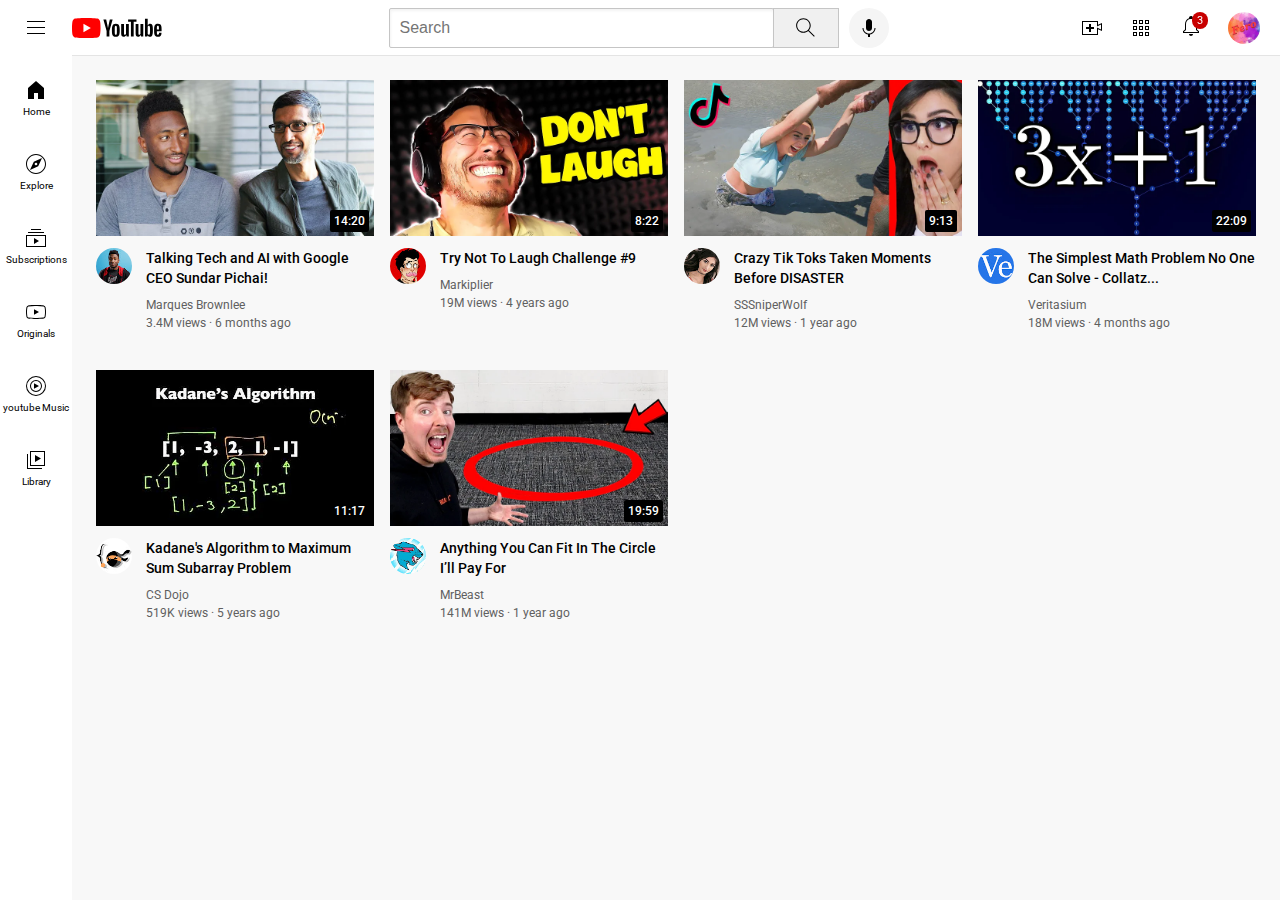
<file: index.html>
<!DOCTYPE html>
<html>
  <head>
    <title>Youtube.com Clone</title>

    <link rel="preconnect" href="https://fonts.googleapis.com">
<link rel="preconnect" href="https://fonts.gstatic.com" crossorigin>
<link href="https://fonts.googleapis.com/css2?family=Roboto:wght@400;500;700&display=swap" rel="stylesheet">

<link rel="stylesheet" href="styles/general.css">
<link rel="stylesheet" href="styles/header.css">
<link rel="stylesheet" href="styles/video.css">
<link rel="stylesheet" href="styles/sidebar.css">
  </head>

  <body>
    <div class="header">
      
      <div class="left-section">
        <img class="hamburger-menu" src="icons/hamburger-menu.svg">
        <img class="youtube-logo" src="icons/youtube-logo.svg">
      </div>
      <div class="middle-section">
                <input class="search-bar" type="text" placeholder="Search">

                <button class="search-button">
                  <img class="search-icon" src="icons/search.svg">
                  <div class="tooltip">Search</div>
                </button>
                <!--Put position absolute inside position relative-->
                  <button class="voice-search-button">
                  <img class="voice-search-icon" src="icons/voice-search-icon.svg">
                  <div class="tooltip">Search with your voice</div>
                </button>
      </div>
      <div class="right-section">
        <div class="uploud-icon-container">
          <img class="upload-icon" src="icons/upload.svg">
          <div class="tooltip">Create</div>
        </div>
        <div class="youtube-apps-container">
        <img class="youtube-apps" src="icons/youtube-apps.svg">
        <div class="tooltip">YouTube apps</div>
      </div>
      <div class="notifications-container">
        <div class="notifications-icon-container"><img class="notifications-icon" src="icons/notifications.svg">
        <div class="notifications-count">3</div>
        <div class="tooltip">Notifications</div>
      </div>
        </div>
        <img class="current-user-picture" src="channel-pictures/my-channel.jpeg">
      </div>
    </div>
    <nav class="sidebar">
    <div class="sidebar-link"><img src="icons/home.svg">
      <div>Home</div>
    </div>
    <div class="sidebar-link"><img src="icons/explore.svg">
      <div>Explore</div>
    </div>
    <div class="sidebar-link"><img src="icons/subscriptions.svg">
      <div>Subscriptions</div>
    </div>
    <div class="sidebar-link"><img src="icons/originals.svg">
      <div>Originals</div>
    </div>
    <div class="sidebar-link"><img src="icons/youtube-music.svg">
      <div>youtube Music</div>
    </div>
    <div class="sidebar-link"><img src="icons/library.svg">
      <div>Library</div>
    </div>
  </nav>
    <main>
      <section class="video-grid">
        <div class="video-preview">
          <div class="thumbnail-row">
            <img class="thumbnail" src="thumbnails/thumbnail-1.webp">
            <div class="video-time">14:20</div>
          </div>
          <div class="video-info-grid">
            <div class="channel-picture">
              <img class="profile-picture" src="channel-pictures/channel-1.jpeg">
            </div>
    
            <div class="video-info">
              <p class="video-title">
                Talking Tech and AI with Google CEO Sundar Pichai!
              </p>
      
              <p class="video-author">
                Marques Brownlee
              </p>
      
              <p class="video-stats">
                3.4M views 	&#183; 6 months ago
              </p>
            </div>
          </div>
        </div>
    
        <div class="video-preview">
          <div class="thumbnail-row">
            <img class="thumbnail" src="thumbnails/thumbnail-2.webp">
            <div class="video-time">8:22</div>
          </div>
          <div class="video-info-grid">
            <div class="channel-picture">
              <img class="profile-picture" src="channel-pictures/channel-2.jpeg">
            </div>
    
            <div class="video-info">
              <p class="video-title">
                Try Not To Laugh Challenge #9
              </p>
      
              <p class="video-author">
                Markiplier
              </p>
      
              <p class="video-stats">
                19M views  	&#183; 4 years ago
              </p>
            </div>
          </div>
        </div>
        <div class="video-preview">
          <div class="thumbnail-row">
            <img class="thumbnail" src="thumbnails/thumbnail-3.webp">
            <div class="video-time">9:13</div>
          </div>
          <div class="video-info-grid">
            <div class="channel-picture">
              <img class="profile-picture" src="channel-pictures/channel-3.jpeg">
            </div>
    
            <div class="video-info">
              <p class="video-title">
                Crazy Tik Toks Taken Moments Before DISASTER
              </p>
      
              <p class="video-author">
                SSSniperWolf
              </p>
      
              <p class="video-stats">
                12M views &#183; 1 year ago
              </p>
            </div>
          </div>
        </div>
    
        <div class="video-preview">
          <div class="thumbnail-row">
            <img class="thumbnail" src="thumbnails/thumbnail-4.webp">
            <div class="video-time">22:09</div>
          </div>
          <div class="video-info-grid">
            <div class="channel-picture">
              <img class="profile-picture" src="channel-pictures/channel-4.jpeg">
            </div>
    
            <div class="video-info">
              <p class="video-title">   
              The Simplest Math Problem No One Can Solve - Collatz...
              </p>
      
              <p class="video-author">
                Veritasium
              </p>
      
              <p class="video-stats">
                18M views	&#183; 4 months ago
              </p>
            </div>
          </div>
        </div>
        <div class="video-preview">
          <div class="thumbnail-row">
            <img class="thumbnail" src="thumbnails/thumbnail-5.webp">
            <div class="video-time">11:17</div>
          </div>
          <div class="video-info-grid">
            <div class="channel-picture">
              <img class="profile-picture" src="channel-pictures/channel-5.jpeg">
            </div>
    
            <div class="video-info">
              <p class="video-title">
                Kadane's Algorithm to Maximum Sum Subarray Problem
              </p>
      
              <p class="video-author">
                CS Dojo
              </p>
      
              <p class="video-stats">
                519K views 	&#183; 5 years ago
              </p>
            </div>
          </div>
        </div>
    
        <div class="video-preview">
          <div class="thumbnail-row">
            <img class="thumbnail" src="thumbnails/thumbnail-6.webp">
            <div class="video-time">19:59</div>
          </div>
          <div class="video-info-grid">
            <div class="channel-picture">
              <img class="profile-picture" src="channel-pictures/channel-6.jpeg">
            </div>
    
            <div class="video-info">
              <p class="video-title">
                Anything You Can Fit In The Circle I’ll Pay For
              </p>
      
              <p class="video-author">
                MrBeast
              </p>
      
              <p class="video-stats">
                141M views  	&#183; 1 year ago
              </p>
            </div>
          </div>
        </div>
      </section>
    </main>
  
  </body>
</html>
</file>
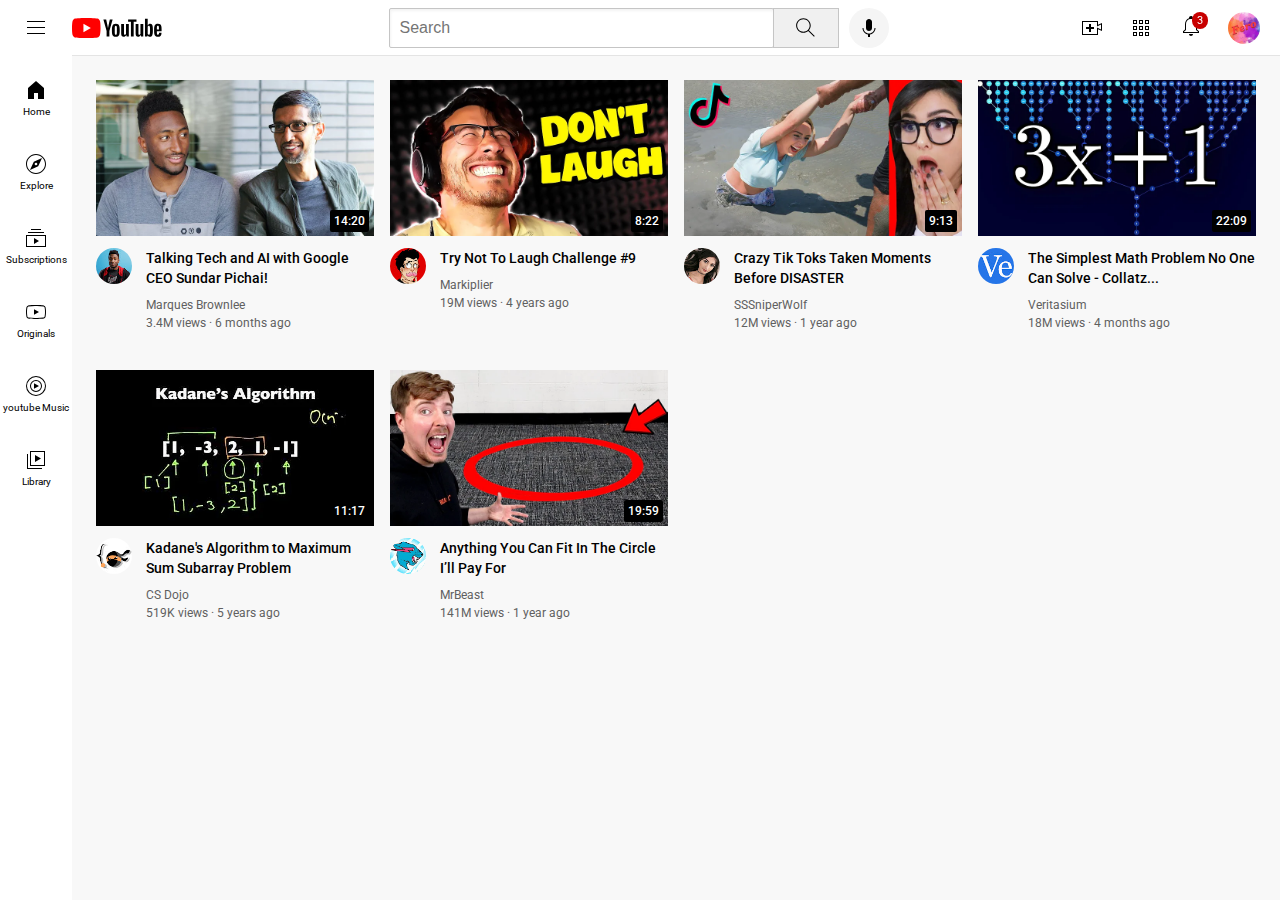
<file: youtube.html>
<!DOCTYPE html>
<html>
  <head>
    <title>Youtube.com Clone</title>

    <link rel="preconnect" href="https://fonts.googleapis.com">
<link rel="preconnect" href="https://fonts.gstatic.com" crossorigin>
<link href="https://fonts.googleapis.com/css2?family=Roboto:wght@400;500;700&display=swap" rel="stylesheet">

<link rel="stylesheet" href="styles/general.css">
<link rel="stylesheet" href="styles/header.css">
<link rel="stylesheet" href="styles/video.css">
<link rel="stylesheet" href="styles/sidebar.css">
  </head>

  <body>
    <div class="header">
      
      <div class="left-section">
        <img class="hamburger-menu" src="icons/hamburger-menu.svg">
        <img class="youtube-logo" src="icons/youtube-logo.svg">
      </div>
      <div class="middle-section">
                <input class="search-bar" type="text" placeholder="Search">

                <button class="search-button">
                  <img class="search-icon" src="icons/search.svg">
                  <div class="tooltip">Search</div>
                </button>
                <!--Put position absolute inside position relative-->
                  <button class="voice-search-button">
                  <img class="voice-search-icon" src="icons/voice-search-icon.svg">
                  <div class="tooltip">Search with your voice</div>
                </button>
      </div>
      <div class="right-section">
        <div class="uploud-icon-container">
          <img class="upload-icon" src="icons/upload.svg">
          <div class="tooltip">Create</div>
        </div>
        <div class="youtube-apps-container">
        <img class="youtube-apps" src="icons/youtube-apps.svg">
        <div class="tooltip">YouTube apps</div>
      </div>
      <div class="notifications-container">
        <div class="notifications-icon-container"><img class="notifications-icon" src="icons/notifications.svg">
        <div class="notifications-count">3</div>
        <div class="tooltip">Notifications</div>
      </div>
        </div>
        <img class="current-user-picture" src="channel-pictures/my-channel.jpeg">
      </div>
    </div>
    <nav class="sidebar">
    <div class="sidebar-link"><img src="icons/home.svg">
      <div>Home</div>
    </div>
    <div class="sidebar-link"><img src="icons/explore.svg">
      <div>Explore</div>
    </div>
    <div class="sidebar-link"><img src="icons/subscriptions.svg">
      <div>Subscriptions</div>
    </div>
    <div class="sidebar-link"><img src="icons/originals.svg">
      <div>Originals</div>
    </div>
    <div class="sidebar-link"><img src="icons/youtube-music.svg">
      <div>youtube Music</div>
    </div>
    <div class="sidebar-link"><img src="icons/library.svg">
      <div>Library</div>
    </div>
  </nav>
    <main>
      <section class="video-grid">
        <div class="video-preview">
          <div class="thumbnail-row">
            <img class="thumbnail" src="thumbnails/thumbnail-1.webp">
            <div class="video-time">14:20</div>
          </div>
          <div class="video-info-grid">
            <div class="channel-picture">
              <img class="profile-picture" src="channel-pictures/channel-1.jpeg">
            </div>
    
            <div class="video-info">
              <p class="video-title">
                Talking Tech and AI with Google CEO Sundar Pichai!
              </p>
      
              <p class="video-author">
                Marques Brownlee
              </p>
      
              <p class="video-stats">
                3.4M views 	&#183; 6 months ago
              </p>
            </div>
          </div>
        </div>
    
        <div class="video-preview">
          <div class="thumbnail-row">
            <img class="thumbnail" src="thumbnails/thumbnail-2.webp">
            <div class="video-time">8:22</div>
          </div>
          <div class="video-info-grid">
            <div class="channel-picture">
              <img class="profile-picture" src="channel-pictures/channel-2.jpeg">
            </div>
    
            <div class="video-info">
              <p class="video-title">
                Try Not To Laugh Challenge #9
              </p>
      
              <p class="video-author">
                Markiplier
              </p>
      
              <p class="video-stats">
                19M views  	&#183; 4 years ago
              </p>
            </div>
          </div>
        </div>
        <div class="video-preview">
          <div class="thumbnail-row">
            <img class="thumbnail" src="thumbnails/thumbnail-3.webp">
            <div class="video-time">9:13</div>
          </div>
          <div class="video-info-grid">
            <div class="channel-picture">
              <img class="profile-picture" src="channel-pictures/channel-3.jpeg">
            </div>
    
            <div class="video-info">
              <p class="video-title">
                Crazy Tik Toks Taken Moments Before DISASTER
              </p>
      
              <p class="video-author">
                SSSniperWolf
              </p>
      
              <p class="video-stats">
                12M views &#183; 1 year ago
              </p>
            </div>
          </div>
        </div>
    
        <div class="video-preview">
          <div class="thumbnail-row">
            <img class="thumbnail" src="thumbnails/thumbnail-4.webp">
            <div class="video-time">22:09</div>
          </div>
          <div class="video-info-grid">
            <div class="channel-picture">
              <img class="profile-picture" src="channel-pictures/channel-4.jpeg">
            </div>
    
            <div class="video-info">
              <p class="video-title">   
              The Simplest Math Problem No One Can Solve - Collatz...
              </p>
      
              <p class="video-author">
                Veritasium
              </p>
      
              <p class="video-stats">
                18M views	&#183; 4 months ago
              </p>
            </div>
          </div>
        </div>
        <div class="video-preview">
          <div class="thumbnail-row">
            <img class="thumbnail" src="thumbnails/thumbnail-5.webp">
            <div class="video-time">11:17</div>
          </div>
          <div class="video-info-grid">
            <div class="channel-picture">
              <img class="profile-picture" src="channel-pictures/channel-5.jpeg">
            </div>
    
            <div class="video-info">
              <p class="video-title">
                Kadane's Algorithm to Maximum Sum Subarray Problem
              </p>
      
              <p class="video-author">
                CS Dojo
              </p>
      
              <p class="video-stats">
                519K views 	&#183; 5 years ago
              </p>
            </div>
          </div>
        </div>
    
        <div class="video-preview">
          <div class="thumbnail-row">
            <img class="thumbnail" src="thumbnails/thumbnail-6.webp">
            <div class="video-time">19:59</div>
          </div>
          <div class="video-info-grid">
            <div class="channel-picture">
              <img class="profile-picture" src="channel-pictures/channel-6.jpeg">
            </div>
    
            <div class="video-info">
              <p class="video-title">
                Anything You Can Fit In The Circle I’ll Pay For
              </p>
      
              <p class="video-author">
                MrBeast
              </p>
      
              <p class="video-stats">
                141M views  	&#183; 1 year ago
              </p>
            </div>
          </div>
        </div>
      </section>
    </main>
  
  </body>
</html>
</file>
<file: styles/general.css>
p {
  font-family: Roboto, Arial;
  margin-top: 0px;
  margin-bottom: 0px;
}

body {
  /* This stzle below will be inherited*/
  font-family: Roboto, Arial;
  margin: 0px;
  padding-top: 80px;
  padding-left: 96px;
  padding-right: 24px;
  background-color: rgb(248, 248, 248);
}
</file>
<file: styles/header.css>
.header {
  height: 55px;

  display: flex;
  flex-direction: row;
  justify-content: space-between;

  position: fixed;
  top: 0;
  left: 0;
  right: 0;

  background-color: white;
  border-bottom-width: 1px;
  border-bottom-style: solid;
  border-bottom-color: rgb(228, 228, 228);
  z-index: 100;
}
.left-section {
  display: flex;
  align-items: center;
}
.middle-section {
  flex: 1;
  margin-left: 70px;
  margin-right: 35px;
  max-width: 500px;
  display: flex;
  align-items: center;
}
.right-section {
  width: 180px;
  display: flex;
  align-items: center;
  justify-content: space-between;
  margin-right: 20px;
  flex-shrink: 0;
}

.hamburger-menu {
  height: 24px;
  margin-left: 24px;
  margin-right: 24px;
}

.youtube-logo {
  height: 20px;
}

.search-bar {
  flex: 1;
  height: 36px;
  padding-left: 10px;
  font-size: 16px;
  border: 1px solid rgb(197, 197, 197);
  border-radius: 2px;
  box-shadow: inset 1px 2px  3px rgba(0, 0, 0, 0.05);
  width: 0;
}

.search-bar::placeholder {
  font-size: 16px;
}

.search-button .tooltip,
.voice-search-button .tooltip,
.uploud-icon-container .tooltip,
.youtube-apps-container .tooltip,
.notifications-container .tooltip {
  position: absolute;
  background-color: gray;
  color: white;
  padding-top: 4px;
  padding-bottom: 4px;
  padding-left: 8px;
  padding-right: 8px;
  border-radius: 2px;
  font-size: 12px;
  bottom: -30px;
  opacity: 0;
  transition: opacity 0.15s;
  pointer-events: none;
  white-space: nowrap;
}

.search-button:hover .tooltip,
.voice-search-button:hover .tooltip,
.uploud-icon-container:hover .tooltip,
.youtube-apps-container:hover .tooltip,
.notifications-container:hover .tooltip {
opacity: 1;
}

.search-button, 
.voice-search-button,
 .uploud-icon-container,
 .youtube-apps-container,
 .notifications-container {
  display: flex;
  justify-content: center;
  align-items: center;
  position: relative;
  
}
.search-button {
height: 40px;
width: 66px;
background-color: rgb(240, 240, 240);
border-width: 1px;
border-style: solid;
border-color: rgb(197, 197, 197);
margin-left: -1px;
margin-right: 10px;
}

.voice-search-button {
height: 40px;
width: 40px;
border-radius: 20px;
border: none;
background-color: rgb(245, 245, 245);
}

.voice-search-icon {
height: 24px;
}

.search-icon {
  height: 25px;
}

.upload-icon {
  height: 24px;
}

.youtube-apps {
  height: 24px;
}

.notifications-icon {
  height: 24px;
}

.notifications-icon-container {
position: relative;
}

.notifications-count {
position: absolute;
top: -2px;
right: -5px;
background-color: rgb(200, 0, 0);
color: white;
font-family: Roboto, Arial;
font-size: 11px;
padding-left: 5px;
padding-right: 5px;
padding-top: 2px;
padding-bottom: 2px;
border-radius: 10px;
}

.current-user-picture {
  height: 32px;
  border-radius: 16px;
}
</file>
<file: styles/video.css>
.thumbnail {
  width: 100%;
}

.video-title {
  margin-top: 0px;
  font-size: 14px;
  font-weight: 500;
  line-height: 20px;
  margin-bottom: 10px;
}

.video-info-grid{
  display: grid;
  grid-template-columns: 50px 1fr;
}
.channel-picture {
  display: inline-block;
}
.video-info {
display: inline-block;
}
.profile-picture {
  width: 36px;
  border-radius: 50px;
}

.thumbnail-row {
margin-bottom: 8px;
position: relative;
}

.video-author,
.video-stats {
  font-size: 12px;
  color: rgb(96, 96, 96);
}

.video-author {
  margin-bottom: 4px;
}

.video-grid{
  display: grid;
  grid-template-columns: 1fr 1fr 1fr;
  column-gap: 16px;
  row-gap: 40px;
}

@media (max-width: 750px) {
  .video-grid{
    grid-template-columns: 1fr 1fr;
  }
}

@media (min-width: 751) and (max-width: 999px) {
  .video-grid{
    grid-template-columns: 1fr 1fr 1fr;
  }
}

@media (min-width: 1000px) {
  .video-grid{
    grid-template-columns: 1fr 1fr 1fr 1fr;
  }
}

.video-time {
  font-size: 12px;
  font-weight: 500;
  padding: 4px;
  border-radius: 2px;
  background-color: black;
  color: white;
  position: absolute;
  bottom: 8px;
  right: 5px;
}
</file>
<file: styles/sidebar.css>
.sidebar {
  position: fixed;
  left: 0;
  bottom: 0;
  top: 55px;
  background-color: white;
  width: 72px;
  z-index: 200;
  padding-top: 5px;
}

.sidebar-link{
  height:74px;
  display: flex;
  justify-content: center;
  align-items: center;
  flex-direction: column;
  cursor:  pointer;
}

.sidebar-link:hover{
  background-color: rgb(235, 235, 235);
}

.sidebar-link img {
  height: 24px;
  margin-bottom: 4px;
}

.sidebar-link div {
  font-size: 10px;
}
</file>
